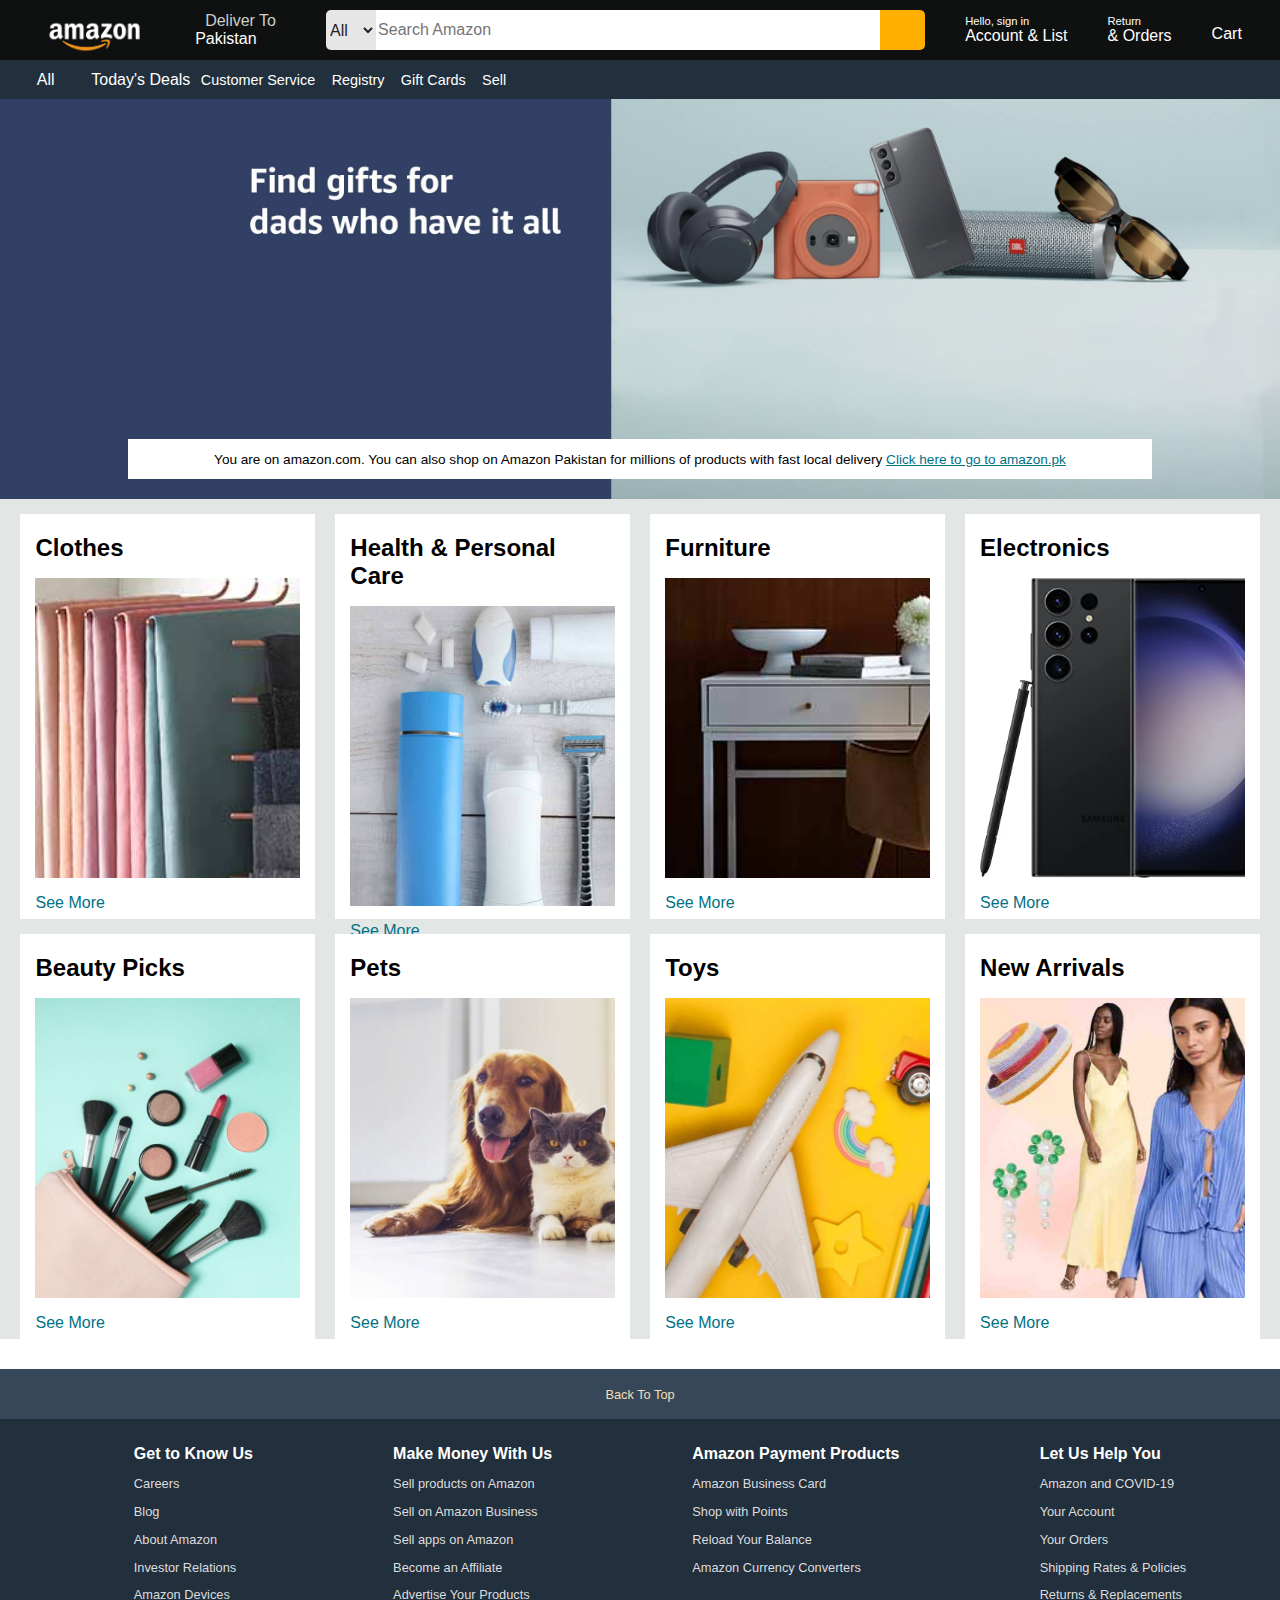
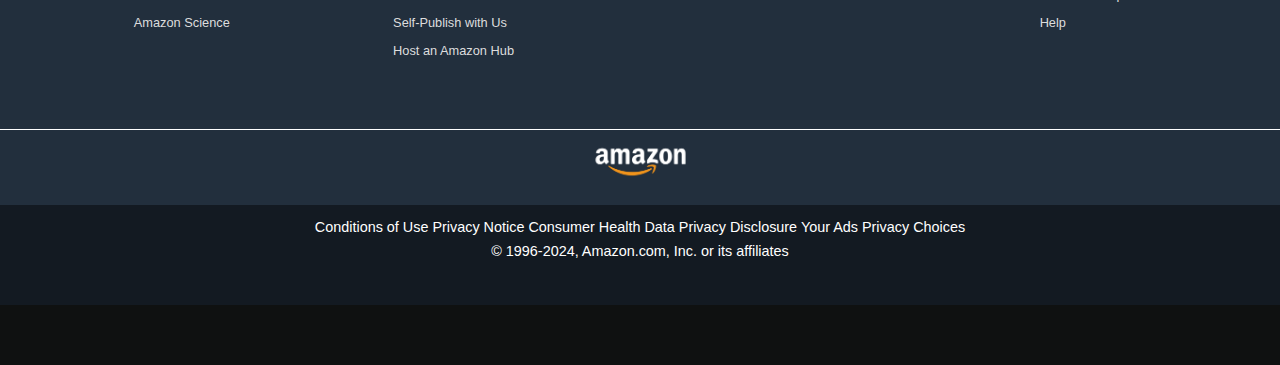
<file: Amazon Clone/index.html>
<!DOCTYPE html>
<html lang="en">
<head>
    <meta charset="UTF-8">
    <meta name="viewport" content="width=device-width, initial-scale=1.0">
    <title>Amazon Clone</title>
    <link rel="stylesheet" href="https://cdnjs.cloudflare.com/ajax/libs/font-awesome/6.6.0/css/all.min.css" integrity="sha512-Kc323vGBEqzTmouAECnVceyQqyqdsSiqLQISBL29aUW4U/M7pSPA/gEUZQqv1cwx4OnYxTxve5UMg5GT6L4JJg==" crossorigin="anonymous" referrerpolicy="no-referrer" />
    <link rel="stylesheet" href="style.css">
</head>
<body>
    <!-- Header Section  -->
    <header>
        <div class="navbar">
            <!-- navbar logo -->
            <div class="nav-logo border">
                <div class="logo">

                </div>
            </div>

            <!-- nav address -->
            <div class="nav-address border">
                <p><span class="add-first">Deliver To</span></p>
                <div class="add-icon">
                    <i class="fa-solid fa-location-dot"></i>
                    <p><span class="add-snd">Pakistan</span></p>
                </div>
            </div>


            <!-- Dropdownbox Search Bar -->
          <div class="nav-search border">
            <select class="search-select">
                <option value="">All</option>
                <option class="Computer">Computer</option>
                <option class="Deals">Deals</option>
                <option class="Offers">Top Offers</option>
                
            </select>
            <input placeholder="Search Amazon" class="search-input">
            <div class="search-icon">
                <i class="fa-solid fa-magnifying-glass"></i>
            </div>   
        </div>


        <!-- Sign in Section -->

        <div class="nav-signin border">
            <p class="nav-hello"><span>Hello, sign in</span></p>
            <p class="nav-account "><span>Account & List</span></p>
        </div>



        <!-- Return & Orders -->
        <div class="nav-Return-Orders border">
            <p class="nav-return"><span>Return</span></p>
            <p class="nav-order"><span>& Orders</span></p>
        </div>


        <!-- Cart -->
        <div class="nav-cart border">
            <i class="fa-solid fa-cart-shopping"></i>
            Cart
        </div>

        </div>

         <!-- Panel -->       
         <div class="panel">
             <div class="panel-all">
                 <i class="fa-solid fa-bars"></i>
                 All
             </div>
             <div class="panel-ops">
                 <a href="Today's Deals.html" style="color: white; text-decoration: none;">Today's Deals</a>
                <p>Customer Service</p>
                <p>Registry</p>
                <p>Gift Cards</p>
                <p>Sell</p>
             </div>

         </div>
    </header>

    <!-- This is all the Body/Hero Section -->
    <div class="hero-sec">
        <div class="hero-msg">
            <p>You are on amazon.com. You can also shop on Amazon Pakistan for millions of products with fast local delivery <a href="https://www.amazon.com/" target="_blank">Click here to go to amazon.pk</a></p>
        </div>
    </div>



    <!-- This is shopping section -->
    <div class="shop-sec">      
            <div class="box">
                <div class="box-content">
                    <h2>Clothes</h2>
                <div class="box-img" style="background-image: url('box1_image.jpg');"></div>
                <p>See More</p>
                </div>
            </div>
            <div class="box">
                <div class="box-content">
                    <h2>Health & Personal Care</h2>
                <div class="box-img" style="background-image: url('box2_image.jpg');"></div>
                <p>See More</p>
                </div>
            </div>
            <div class="box">
                <div class="box-content">
                    <h2>Furniture</h2>
                <div class="box-img" style="background-image: url('box3_image.jpg');"></div>
                <p>See More</p>
                </div>
            </div>
            <div class="box">
                <div class="box-content">
                    <h2>Electronics</h2>
                <div class="box-img" style="background-image: url('box4_image.jpg');"></div>
                <p>See More</p>
                </div>
            </div>

            <div class="box">
                <div class="box-content">
                    <h2>Beauty Picks</h2>
                <div class="box-img" style="background-image: url('box5_image.jpg');"></div>
                <p>See More</p>
                </div>
            </div>
            <div class=" box">
                <div class="box-content">
                    <h2>Pets</h2>
                <div class="box-img" style="background-image: url('box6_image.jpg');"></div>
                <p>See More</p>
                </div>
            </div>
            <div class="box">
                <div class="box-content">
                    <h2>Toys</h2>
                <div class="box-img" style="background-image: url('box7_image.jpg');"></div>
                <p>See More</p>
                </div>
            </div>
            <div class="box">
                <div class="box-content">
                    <h2>New Arrivals</h2>
                <div class="box-img" style="background-image: url('box8_image.jpg');"></div>
                <p>See More</p>
                </div>
            </div>
    </div>


            <!-- footer Section -->
            <footer >
                <div class="foot-panel1">
                    Back To Top
                </div>

                <div class="foot-panel2">
                    <ul>
                        <p>Get to Know Us</p>
                        <a>Careers</a>
                        <a> Blog</a>  
                        <a>About Amazon</a> 
                        <a>Investor Relations</a>
                        <a>Amazon Devices</a>
                        <a>Amazon Science</a>
                    </ul>


                    <ul>
                        <p>Make Money With Us</p>
                        <a>Sell products on Amazon</a>
                        <a>Sell on Amazon Business</a>  
                        <a>Sell apps on Amazon</a> 
                        <a>Become an Affiliate</a>
                        <a>Advertise Your Products</a>
                        <a>Self-Publish with Us</a>
                        <a>Host an Amazon Hub</a>
                    </ul>


                    <ul>
                        <p>Amazon Payment Products</p>
                        <a>Amazon Business Card</a>
                        <a>Shop with Points</a>  
                        <a>Reload Your Balance</a> 
                        <a>Amazon Currency Converters</a>
                    </ul>


                    <ul>
                        <p>Let Us Help You</p>
                        <a>Amazon and COVID-19</a>
                        <a>Your Account</a>  
                        <a>Your Orders</a> 
                        <a>Shipping Rates & Policies</a>
                        <a>Returns & Replacements</a>
                        <a>Help</a>
                    </ul>
                </div>


                <div class="foot-panel3">
                    <div class="foot-logo">

                    </div>
                </div>
            



                <div class="foot-panel4">
                    <div class="pages">
                        <a>Conditions of Use</a>
                        <a>Privacy Notice</a>
                        <a>Consumer Health Data Privacy Disclosure</a>
                        <a>Your Ads Privacy Choices</a>

                    </div>

                    <div class="copyright">
                        © 1996-2024, Amazon.com, Inc. or its affiliates
                    </div>
                </div>




                <!-- Click Option Anchor -->
                <div class="navbar">
                    <a href="Today's Deals.html"></a>
                </div>
                    
                
            </footer>




</body>
</html>
</file>
<file: Amazon Clone/style.css>
*{
    margin: 0%;
    font-family: Arial,'Times New Roman';
    border: border-box;
}
.navbar{
    height: 60px;
    background-color: #0f1111;
    color: white;
    display: flex;
    align-items: center;
    justify-content: space-evenly;
    
}
.nav-logo{
    height: 50px;
    width: 113px;
}
.logo{
    background-image: url(amazon_logo.png);
    background-size: cover;
    height: 50px;
    width: 113px;
}
.border{
    border: 2px solid transparent;
}
.border :hover{
    border: 1.5px solid white;
}
/* Box 2 Deliver To Pakistan*/
.add-first{
    color: #CCCCCC;
    font-style: 1rem;
    margin-left: 14px;
    
}
.add-snd{
    color: #FFFFFF;
    font-style: 1rem;
    margin-left: 4px;
}
.add-icon{
    display: flex;
    align-items: center;
}

/* Box 3 Search bar */
.nav-search{
    display: flex;   
    height: 40px;
    border-radius: 6px;
    margin-left: 10px;
}
.search-select{
    color: #1f2020;
    background-color: #e6e6e6;
    width: 50px;
    align-items: center;
    border-top-left-radius: 5px;
    border-bottom-left-radius: 5px;
    border: none;
    font-size: 1rem;
}
.search-input{
    width: 500px;
    font-size: 1rem;
    border: none;
}
.nav-search :hover{
    color: 2px solid orange;
}
.search-icon{
    width: 45px;
    display: flex;
    color: #0f1111;
    justify-content: center;
    align-items: center;
    font-size: 1.5rem;
    background-color: rgb(255,175,0);
    border-top-right-radius: 5px;
    border-bottom-right-radius: 5px;
    
}
.Computer{
    background-color: white;
}
.Deals{
    background-color: white;
}
.Offers{
    background-color: white;
}


/* Box 4 (sign in & account) */
.nav-hello{
    font-size: 0.7rem;
}
.nav-account{
    font-size: #ffffff;
}


/* Box 5 (Return & Orders) */
.nav-return{
    font-size: 0.7rem;
}
.nav-order{
    font-size: #ffffff;
}

/* Box 6 (Cart) */
.nav-cart i{
    font-size: 25px;
    
}
.nav-cart{
    font-size: 1rem;
    font-weight: 700px;
}



/* Panel Styling */
.panel{
    background-color: #222f3d;
    color: white;
    align-items: center;
    height: 39px;
    display: flex;
    justify-content: space-evenly;
}

.panel-ops p{
    display: inline;
    font-size: 0.9rem;
    margin: 6px;


}
.panel-ops{
    width: 90%;
    
}


/* hero/Body section */
.hero-sec{
    background-image: url("hero_image.jpg");      
    height: 400px;
    background-size: cover;
    display: flex;
    justify-content: center;
    align-items: flex-end;
    
}
.hero-msg{
    background-color: white;
    color: black;
    height: 40px;
    display: flex;
    align-items: center;
    justify-content: center;
    font-size: 0.85rem;
    width: 80%;
    margin-bottom: 20px;
}
.hero-msg a{
    color: #007185;
}


/* Shopping section */
.shop-sec{
    display: flex;
    flex-wrap: wrap;
    justify-content: space-evenly;
    background-color: #e2e7e6;

}
.box{
    height: 370px;
    width: 23%;
    background-color: white;
    padding: 20px 0px 15px;
    margin-top: 15px;

}
.box-img{
    height: 300px;
    background-size: cover;
    margin-top: 1rem;
    margin-bottom: 1rem;
    
}
.box-content{
    padding-left: 15px;
    padding-right: 15px;
}
.box-content p{
    color: #007185;
}


/* footer Section */
.foot-panel1{
    color: wheat;
    background-color: #37475a;
    height: 50px;
    display: flex;
    justify-content: center;
    align-items: center;
    font-size: 0.8rem;
}
footer{
    padding-top: 30px;
    
    
}

.foot-panel2{
    background-color: #222f3d;
    height: 290px;
    color: white;
    display: flex;
    padding-top: 20px;
    justify-content: space-evenly;
    
}
.foot-panel2 p{
    padding: 0.4rem;
    font-weight: 700;
    
}

ul a{
    display: block;
    font-size: 0.8rem;
    padding: 0.4rem;
    color: #Dddddd;
}

.foot-panel3{
    background-color: #222f3d;
    color: white;
    border-top: 0.5px solid white;
    padding-bottom: 25px;
    display: flex;
    justify-content: center;
    align-items: center;
}


.foot-logo{
    background-image: url(amazon_logo.png);
    background-size: cover;
    height: 50px;
    width: 113px;
}


.foot-panel4{
    background-color: #131A22;
    color: white;
    height: 100px;
}


.pages{
    font-size: 0.9rem;
    text-align: center;
    padding-top: 0.9rem;
}

.copyright{
    font-size: 0.9rem;
    text-align: center;
    padding-top: 0.5rem;
    
}
</file>
